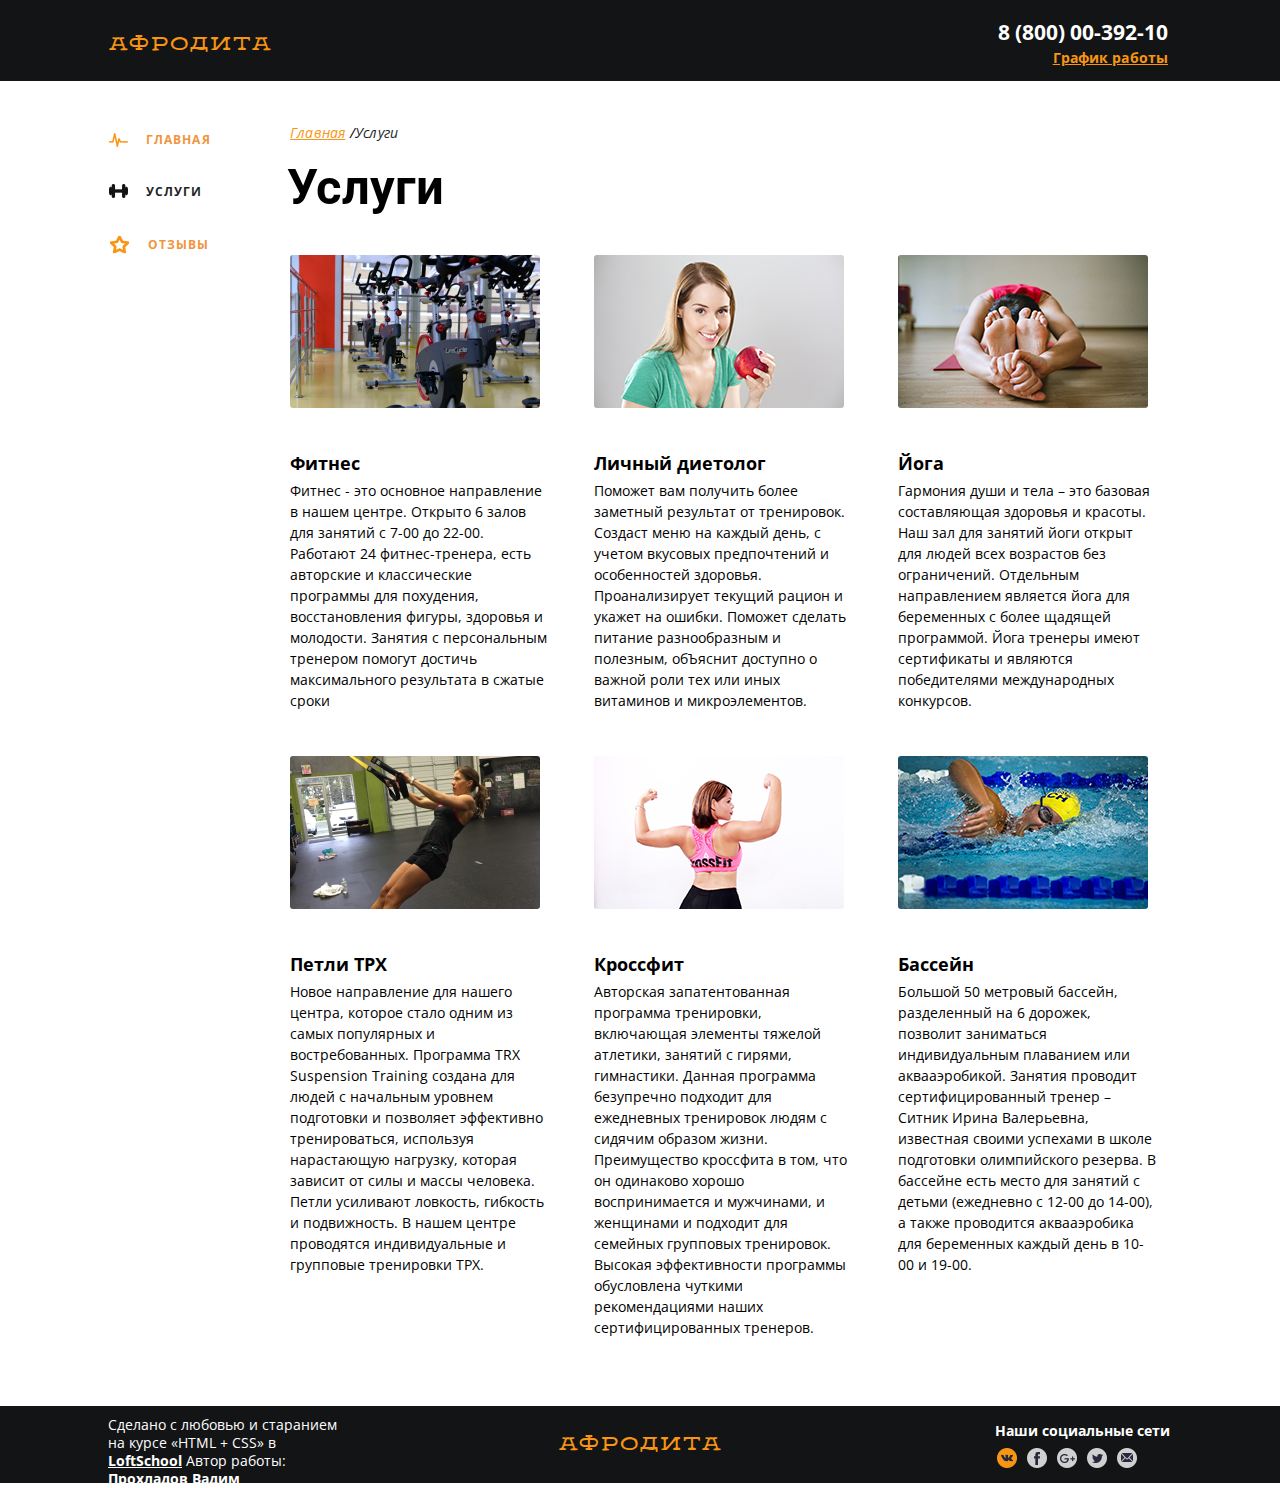
<file: index.html>
<!DOCTYPE html>
<html lang="ru">
<head>
	<meta charset="UTF-8">
	<title>Услуги</title>
	<link href="https://fonts.googleapis.com/css?family=Roboto:300,400,400i,700&amp;subset=cyrillic" rel="stylesheet">
	<link href="https://fonts.googleapis.com/css?family=Open+Sans:300,300i,700&amp;subset=cyrillic" rel="stylesheet">
	<link rel="stylesheet" href="style.css">
</head>
<body>
	<div class="wrapper">
		<div class="header">
			<div class="container">
				<a href="html/main.html" class="logo">АФРОДИТА</a>
				<div class="contacts">
					<a href="tel:+88000039210" class="phone">8 (800) 00-392-10</a>
					<div class="schedule">График работы</div>
				</div>
			</div>
		</div>
		<div class="container">
			<div class="container clearfix">
				<div class="sidebar">
					<ul class="sidebar__name">
						<li class="service__icon">
							<a href="html/main.html" class="service__link">
								<img src="img/main_icon.png" alt="" class="service__img">
								<div class="service__text-1">ГЛАВНАЯ</div>
							</a>
						</li>
						<li class="service__icon">
							<a href="index.html" class="service__link service__link_active">
								<img src="img/service_icon_active.png" alt="" class="service__img">
								<div class="service__text-2">УСЛУГИ</div>
							</a>
						</li>
						<li class="service__icon">
							<a href="#" class="service__link">
								<img src="img/feed_icon.png" alt="" class="service__img">
								<div class="service__text-3">ОТЗЫВЫ</div>
							</a>
						</li>
					</ul>
				</div>
				
					
						<div class="services">
							<div class="breadcrumbs">
								<ul class="breadcrumbs__list">
									<li class="breadcrumbs__item">
										<a href="html/main.html" class="breadcrumbs__link">Главная</a></li>
									<li class="breadcrumbs__item">
										<a href="index.html" class="breadcrumbs__link breadcrumbs__link_active">Услуги</a></li>
								</ul>	
							</div>
							<h1 class="services__name">Услуги</h1>
							<div class="enumeration__services">
								<ul class="advantage">
									<li class="advantage__fitness">
										<div class="advantage__img">
											<img src="img/Advantage1.png" alt="Фитнес">
										</div>
										<div class="advantage__text">
											<p class="advantage__name">Фитнес</p>
											<p class="advantage__meaning">Фитнес - это основное направление в нашем центре. Открыто 6 залов для занятий с 7-00 до 22-00. Работают 24 фитнес-тренера, есть авторские и классические программы для похудения, восстановления фигуры, здоровья и молодости. Занятия с персональным тренером помогут достичь максимального результата в сжатые сроки
											</p>
										</div>
									</li>
									<li class="advantage__fitness">
										<div class="advantage__img">
											<img src="img/Advantage2.png" alt="Личный диетолог">
										</div>
										<div class="advantage__text">
											<p class="advantage__name">Личный диетолог</p>
											<p class="advantage__meaning">Поможет вам получить более заметный результат от тренировок. Создаст меню на каждый день, с учетом вкусовых предпочтений и особенностей здоровья. Проанализирует текущий рацион и укажет на ошибки. Поможет сделать питание разнообразным и полезным, обЪяснит доступно о важной роли тех или иных витаминов и микроэлементов.</p>
										</div>
									</li>
									<li class="advantage__fitness">
										<div class="advantage__img">
											<img src="img/Advantage3.png" alt="Йога">
										</div>
										<div class="advantage__text">
											<p class="advantage__name">Йога</p>
											<p class="advantage__meaning">Гармония души и тела – это базовая составляющая здоровья и красоты. Наш зал для занятий йоги открыт для людей всех возрастов без ограничений. Отдельным направлением является йога для беременных с более щадящей программой. Йога тренеры имеют сертификаты и являются победителями международных конкурсов.</p>
										</div>
									</li>
									<li class="advantage__fitness">
										<div class="advantage__img">
											<img src="img/Advantage4.png" alt="Петли ТРХ">
										</div>
										<div class="advantage__text">
											<p class="advantage__name">Петли ТРХ</p>
											<p class="advantage__meaning">Новое направление для нашего центра, которое стало одним из самых популярных и востребованных. Программа TRX Suspension Training создана для людей с начальным уровнем подготовки и позволяет эффективно тренироваться, используя нарастающую нагрузку, которая зависит от силы и массы человека. Петли усиливают ловкость, гибкость и подвижность. В нашем центре проводятся индивидуальные и групповые тренировки ТРХ.</p>
										</div>
									</li>
									<li class="advantage__fitness">
										<div class="advantage__img">
											<img src="img/Advantage5.png" alt="Кроссфит">
										</div>
										<div class="advantage__text">
											<p class="advantage__name">Кроссфит</p>
											<p class="advantage__meaning">Авторская запатентованная программа тренировки, включающая элементы тяжелой атлетики, занятий с гирями, гимнастики. Данная программа безупречно подходит для ежедневных тренировок людям с сидячим образом жизни. Преимущество кроссфита в том, что он одинаково хорошо воспринимается и мужчинами, и женщинами и подходит для семейных групповых тренировок. Высокая эффективности программы обусловлена чуткими рекомендациями наших сертифицированных тренеров.</p>
										</div>
									</li>
									<li class="advantage__fitness">
										<div class="advantage__img">
											<img src="img/Advantage6.png" alt="Бассейн">
										</div>
										<div class="advantage__text">
											<p class="advantage__name">Бассейн</p>
											<p class="advantage__meaning">Большой 50 метровый бассейн, разделенный на 6 дорожек, позволит заниматься индивидуальным плаванием или аквааэробикой. Занятия проводит сертифицированный тренер – Ситник Ирина Валерьевна, известная своими успехами в школе подготовки олимпийского резерва. В бассейне есть место для занятий с детьми (ежедневно с 12-00 до 14-00), а также проводится аквааэробика для беременных каждый день в 10-00 и 19-00.</p>
										</div>
									</li>
								</ul>
							</div>
						
					</div>
				
			</div>
		</div>
	</div>
	<div class="footer">
			<div class="container clearfix">
				<div class="footer-left">Сделано с любовью и старанием на курсе «HTML + CSS» в <a href="https://loftschool.com/" class="footer-left__link">LoftSchool</a> Автор работы: <b>Прохладов Вадим</b></div> 
				<a href="html/main.html" class="footer-center">АФРОДИТА</a>
				<div class="footer-right">
					<div class="footer-right__text">Наши социальные сети</div>
					<div class="footer-right__links">
						<a href="" class="footer-right__link"><img src="img/vk.png" alt="" class="footer-right__img"></a>	
						<a href="" class="footer-right__link"><img src="img/fb.png" alt="" class="footer-right__img"></a>
						<a href="" class="footer-right__link"><img src="img/google.png" alt="" class="footer-right__img"></a>	
						<a href="" class="footer-right__link"><img src="img/twitter.png" alt="" class="footer-right__img"></a>	
						<a href="" class="footer-right__link"><img src="img/mail.png" alt="" class="footer-right__img"></a>
					</div>
				</div>
			</div>
		</div>
</body>
</html>
</file>
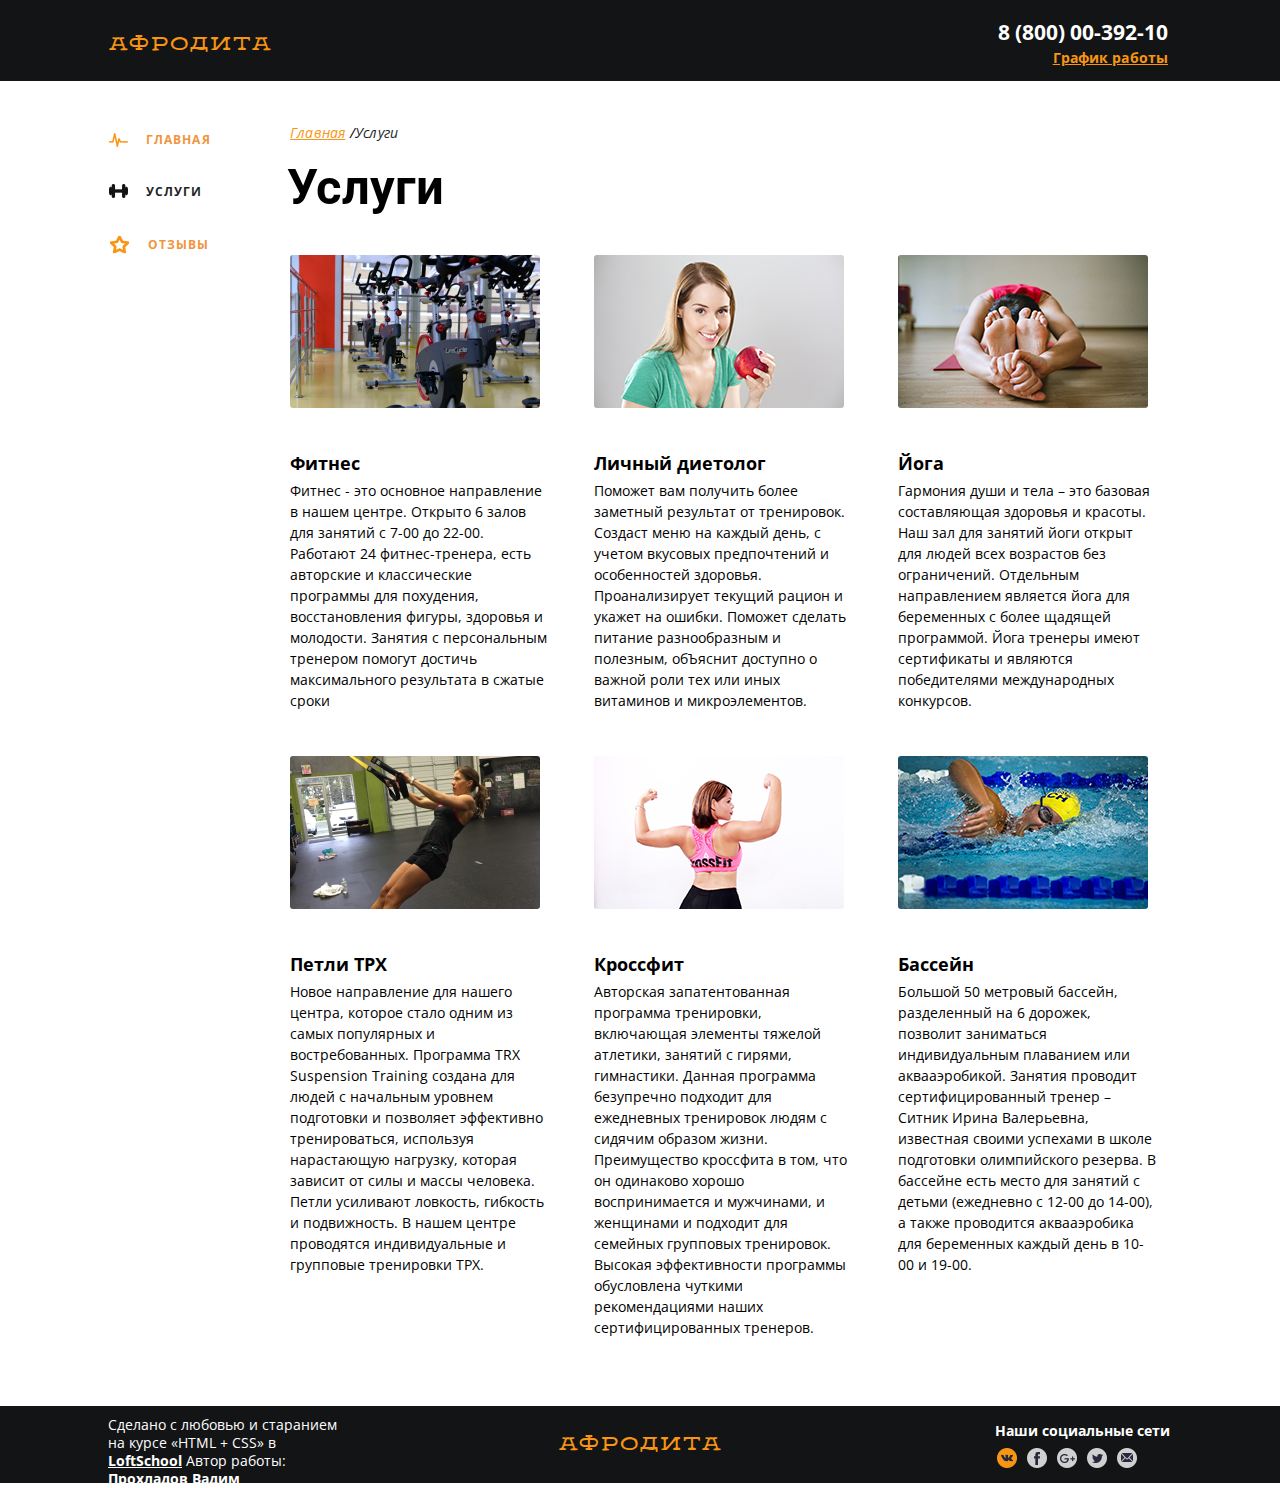
<file: html/index.html>
<!DOCTYPE html>
<html lang="ru">
<head>
	<meta charset="UTF-8">
	<title>Услуги</title>
	<link href="https://fonts.googleapis.com/css?family=Roboto:300,400,400i,700&amp;subset=cyrillic" rel="stylesheet">
	<link href="https://fonts.googleapis.com/css?family=Open+Sans:300,300i,700&amp;subset=cyrillic" rel="stylesheet">
	<link rel="stylesheet" href="../style.css">
</head>
<body>
	<div class="wrapper">
		<div class="header">
			<div class="container">
				<a href="main.html" class="logo">АФРОДИТА</a>
				<div class="contacts">
					<a href="tel:+88000039210" class="phone">8 (800) 00-392-10</a>
					<div class="schedule">График работы
						<div class="schedule__menu">
							<div class="schedule__text schedule__text_yellow">пн-вс: 09:00-20:00</div>
							<div class="schedule__text">обед: 14:00-14:30</div>
						</div>
					</div>
				</div>
			</div>
		</div>
		<div class="container">
			<div class="container clearfix">
				<div class="sidebar">
					<ul class="sidebar__name">
						<li class="service__icon">
							<a href="main.html" class="service__link mai_noactive">
								<img src="../img/main_icon.png" alt="" class="service__img">
								<div class="service__text-1">ГЛАВНАЯ</div>
							</a>
						</li>
						<li class="service__icon">
							<a href="index.html" class="service__link service__link_active">
								<img src="../img/service_icon_active.png" alt="" class="service__img">
								<div class="service__text-2">УСЛУГИ</div>
							</a>
						</li>
						<li class="service__icon">
							<a href="comments.html" class="service__link feed_noactive">
								<img src="../img/feed_icon.png" alt="" class="service__img">
								<div class="service__text-3">ОТЗЫВЫ</div>
							</a>
						</li>
					</ul>
				</div>
				
					
						<div class="services">
							<div class="breadcrumbs">
								<ul class="breadcrumbs__list">
									<li class="breadcrumbs__item">
										<a href="main.html" class="breadcrumbs__link">Главная</a></li>
									<li class="breadcrumbs__item">
										<a href="index.html" class="breadcrumbs__link breadcrumbs__link_active">Услуги</a></li>
								</ul>	
							</div>
							<h1 class="services__name">Услуги</h1>
							<div class="enumeration__services">
								<ul class="advantage">
									<li class="advantage__fitness">
										<div class="advantage__img">
											<img src="../img/Advantage1.png" alt="Фитнес">
										</div>
										<div class="advantage__text">
											<p class="advantage__name">Фитнес</p>
											<p class="advantage__meaning">Фитнес - это основное направление в нашем центре. Открыто 6 залов для занятий с 7-00 до 22-00. Работают 24 фитнес-тренера, есть авторские и классические программы для похудения, восстановления фигуры, здоровья и молодости. Занятия с персональным тренером помогут достичь максимального результата в сжатые сроки
											</p>
										</div>
									</li>
									<li class="advantage__fitness">
										<div class="advantage__img">
											<img src="../img/Advantage2.png" alt="Личный диетолог">
										</div>
										<div class="advantage__text">
											<p class="advantage__name">Личный диетолог</p>
											<p class="advantage__meaning">Поможет вам получить более заметный результат от тренировок. Создаст меню на каждый день, с учетом вкусовых предпочтений и особенностей здоровья. Проанализирует текущий рацион и укажет на ошибки. Поможет сделать питание разнообразным и полезным, обЪяснит доступно о важной роли тех или иных витаминов и микроэлементов.</p>
										</div>
									</li>
									<li class="advantage__fitness">
										<div class="advantage__img">
											<img src="../img/Advantage3.png" alt="Йога">
										</div>
										<div class="advantage__text">
											<p class="advantage__name">Йога</p>
											<p class="advantage__meaning">Гармония души и тела – это базовая составляющая здоровья и красоты. Наш зал для занятий йоги открыт для людей всех возрастов без ограничений. Отдельным направлением является йога для беременных с более щадящей программой. Йога тренеры имеют сертификаты и являются победителями международных конкурсов.</p>
										</div>
									</li>
									<li class="advantage__fitness">
										<div class="advantage__img">
											<img src="../img/Advantage4.png" alt="Петли ТРХ">
										</div>
										<div class="advantage__text">
											<p class="advantage__name">Петли ТРХ</p>
											<p class="advantage__meaning">Новое направление для нашего центра, которое стало одним из самых популярных и востребованных. Программа TRX Suspension Training создана для людей с начальным уровнем подготовки и позволяет эффективно тренироваться, используя нарастающую нагрузку, которая зависит от силы и массы человека. Петли усиливают ловкость, гибкость и подвижность. В нашем центре проводятся индивидуальные и групповые тренировки ТРХ.</p>
										</div>
									</li>
									<li class="advantage__fitness">
										<div class="advantage__img">
											<img src="../img/Advantage5.png" alt="Кроссфит">
										</div>
										<div class="advantage__text">
											<p class="advantage__name">Кроссфит</p>
											<p class="advantage__meaning">Авторская запатентованная программа тренировки, включающая элементы тяжелой атлетики, занятий с гирями, гимнастики. Данная программа безупречно подходит для ежедневных тренировок людям с сидячим образом жизни. Преимущество кроссфита в том, что он одинаково хорошо воспринимается и мужчинами, и женщинами и подходит для семейных групповых тренировок. Высокая эффективности программы обусловлена чуткими рекомендациями наших сертифицированных тренеров.</p>
										</div>
									</li>
									<li class="advantage__fitness">
										<div class="advantage__img">
											<img src="../img/Advantage6.png" alt="Бассейн">
										</div>
										<div class="advantage__text">
											<p class="advantage__name">Бассейн</p>
											<p class="advantage__meaning">Большой 50 метровый бассейн, разделенный на 6 дорожек, позволит заниматься индивидуальным плаванием или аквааэробикой. Занятия проводит сертифицированный тренер – Ситник Ирина Валерьевна, известная своими успехами в школе подготовки олимпийского резерва. В бассейне есть место для занятий с детьми (ежедневно с 12-00 до 14-00), а также проводится аквааэробика для беременных каждый день в 10-00 и 19-00.</p>
										</div>
									</li>
								</ul>
							</div>
						
					</div>
				
			</div>
		</div>
	</div>
	<div class="footer">
			<div class="container clearfix">
				<div class="footer-left">Сделано с любовью и старанием на курсе «HTML + CSS» в <a href="https://loftschool.com/" class="footer-left__link">LoftSchool</a> Автор работы: <b>Прохладов Вадим</b></div> 
				<a href="main.html" class="footer-center">АФРОДИТА</a>
				<div class="footer-right">
					<div class="footer-right__text">Наши социальные сети</div>
					<ul class="footer-right__links">
						<li class="footer-right__item">
							<a href="#" class="footer-right__link"><img src="../img/vk.png" alt="" class="footer-right__img"></a>
						</li>	
						<li class="footer-right__item">
							<a href="#" class="footer-right__link"><img src="../img/fb.png" alt="" class="footer-right__img"></a>
						</li>
						<li class="footer-right__item">
							<a href="#" class="footer-right__link"><img src="../img/google.png" alt="" class="footer-right__img"></a>
						</li>	
						<li class="footer-right__item">
							<a href="#" class="footer-right__link"><img src="../img/twitter.png" alt="" class="footer-right__img"></a>
						</li>	
						<li class="footer-right__item">
							<a href="#" class="footer-right__link"><img src="../img/mail.png" alt="" class="footer-right__img"></a>
						</li>
					</ul>
				</div>
			</div>
		</div>
</body>
</html>
</file>
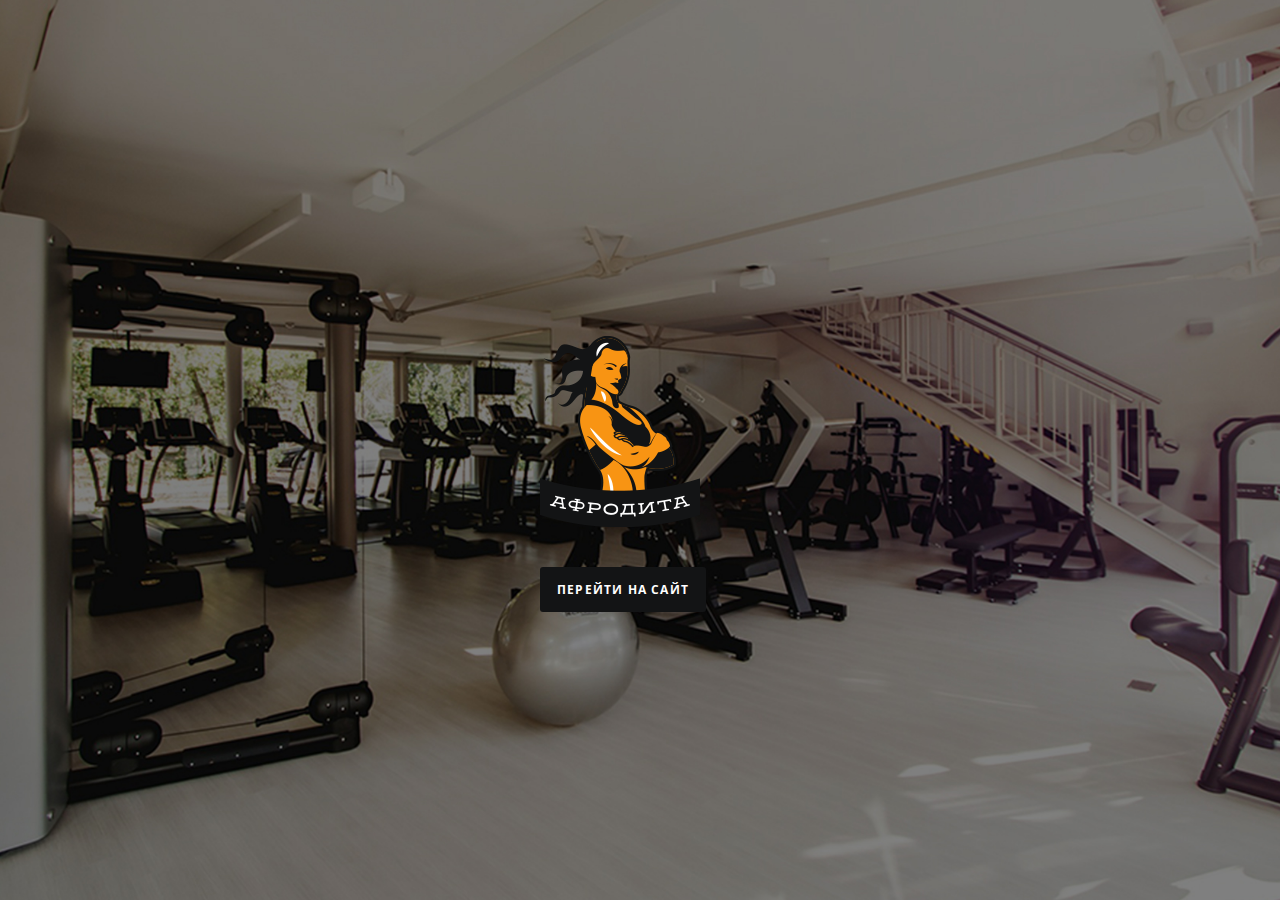
<file: welcome.html>
<!DOCTYPE html>
<html lang="ru">
<head>
	<meta charset="UTF-8">
	<title>Афродита</title>
	<link href="https://fonts.googleapis.com/css?family=Roboto:300,400,400i,700&amp;subset=cyrillic" rel="stylesheet">
	<link href="https://fonts.googleapis.com/css?family=Open+Sans:300,300i,700&amp;subset=cyrillic" rel="stylesheet">
	<link rel="stylesheet" href="style.css">
</head>
<body>
	<div class="intro">
		<div class="intro_logo">
			<img src="img/logo.png" alt="" class="logo_img">
			<a href="html/main.html" class="logo_link">Перейти на сайт</a>
		</div>
	</div>
</body>
</html>
</file>
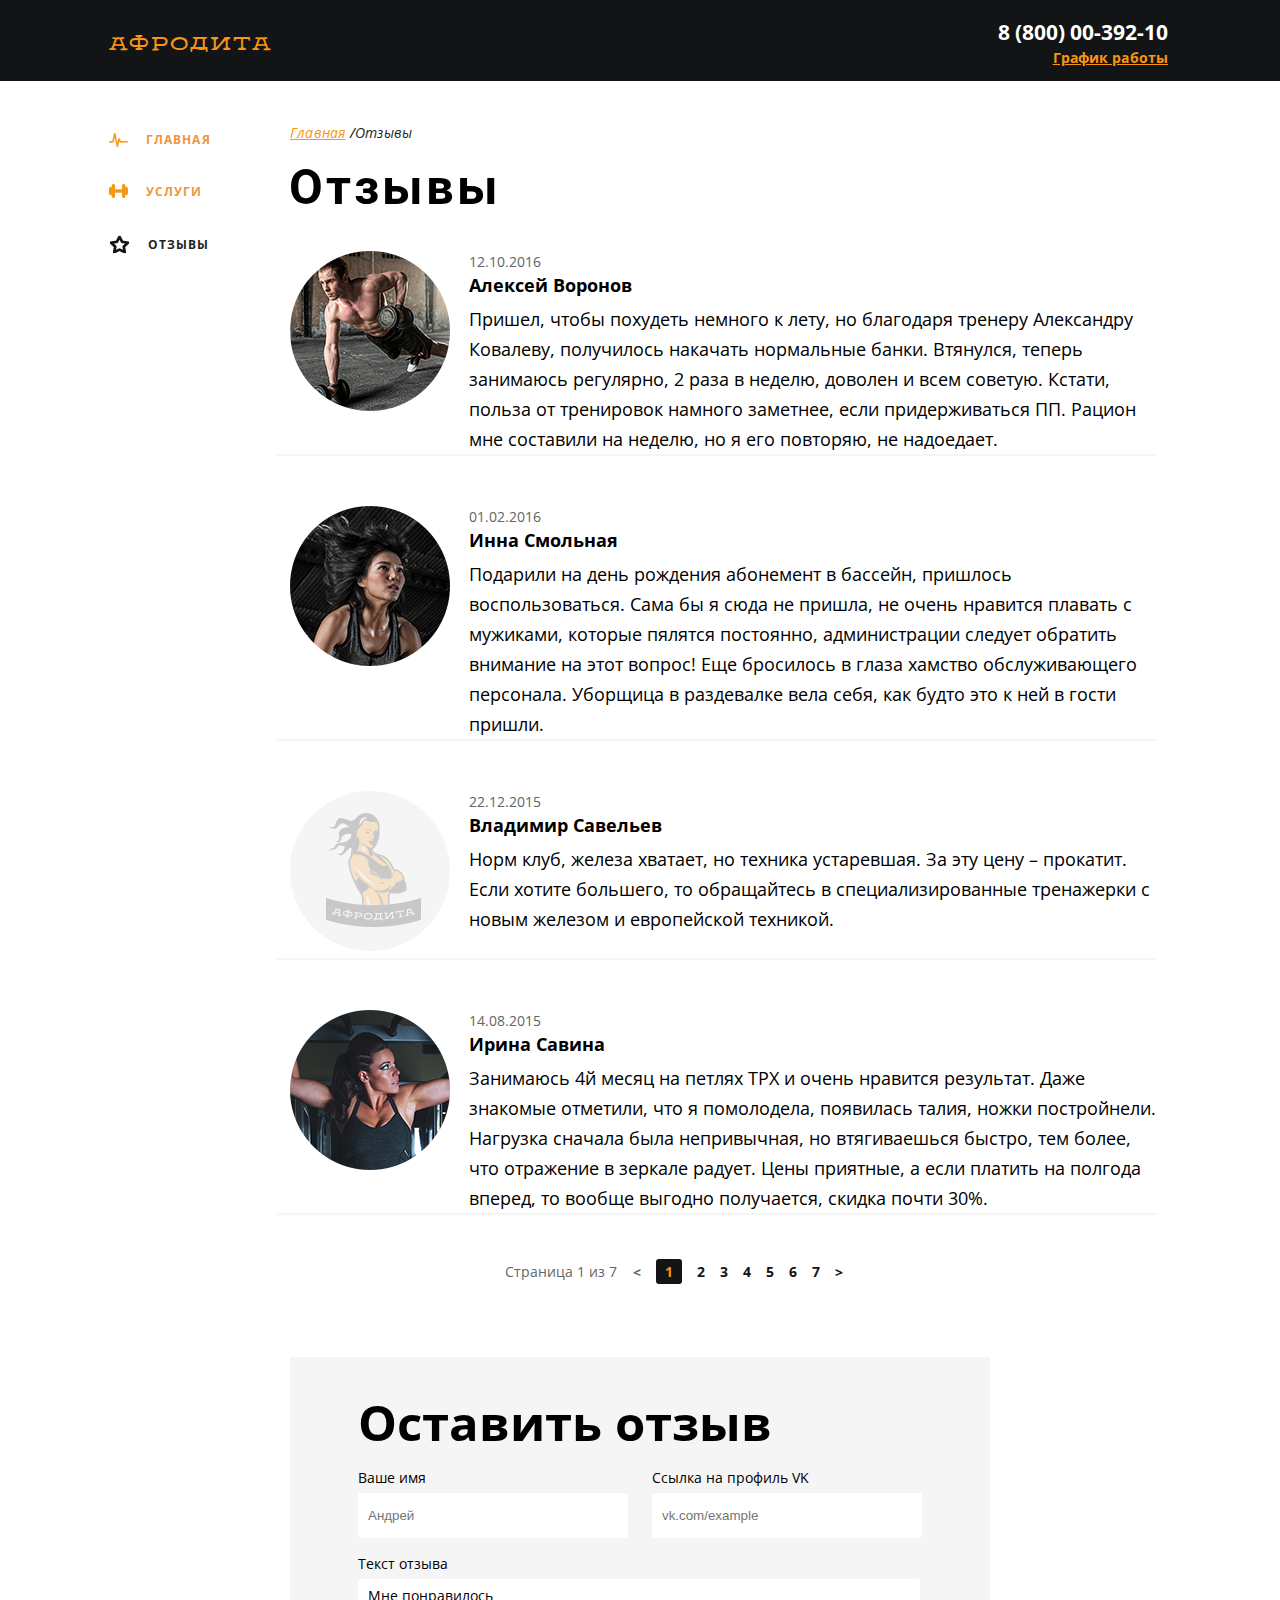
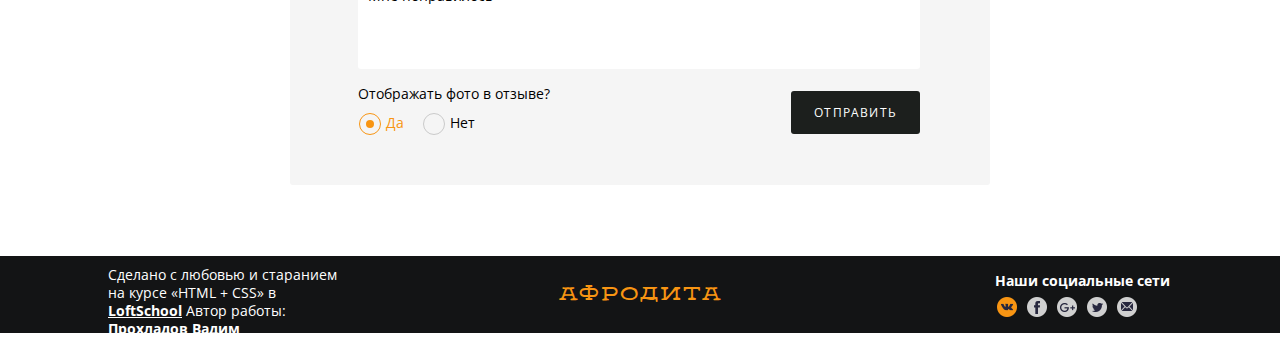
<file: html/comments.html>
<!DOCTYPE html>
<html lang="ru">
<head>
	<meta charset="UTF-8">
	<title>Услуги</title>
	<link href="https://fonts.googleapis.com/css?family=Roboto:300,400,400i,700&amp;subset=cyrillic" rel="stylesheet">
	<link href="https://fonts.googleapis.com/css?family=Open+Sans:300,300i,700&amp;subset=cyrillic" rel="stylesheet">
	<link rel="stylesheet" href="../style.css">
</head>
<body>
	<div class="wrapper">
		<div class="header">
			<div class="container">
				<a href="main.html" class="logo">АФРОДИТА</a>
				<div class="contacts">
					<a href="tel:+88000039210" class="phone">8 (800) 00-392-10</a>
					<div class="schedule">График работы						
						<div class="schedule__menu">
							<div class="schedule__text schedule__text_yellow">пн-вс: 09:00-20:00</div>
							<div class="schedule__text">обед: 14:00-14:30</div>
						</div>
					</div>
				</div>
			</div>
		</div>
			<div class="container clearfix">
				<div class="sidebar">
					<ul class="sidebar__name">
						<li class="service__icon">
							<a href="main.html" class="service__link">
								<img src="../img/main_icon.png" alt="" class="service__img">
								<div class="service__text-1">ГЛАВНАЯ</div>
							</a>
						</li>
						<li class="service__icon">
							<a href="index.html" class="service__link">
								<img src="../img/service_icon.png" alt="" class="service__img">
								<div class="service__text-2">УСЛУГИ</div>
							</a>
						</li>
						<li class="service__icon">
							<a href="comments.html" class="service__link service__link_active">
								<img src="../img/feed_icon_active.png" alt="" class="service__img">
								<div class="service__text-3">ОТЗЫВЫ</div>
							</a>
						</li>
					</ul>
				</div>
				<div class="services">
					<div class="breadcrumbs">
						<ul class="breadcrumbs__list">
							<li class="breadcrumbs__item">
								<a href="main.html" class="breadcrumbs__link">Главная</a></li>
							<li class="breadcrumbs__item">
								<a href="comments.html" class="breadcrumbs__link breadcrumbs__link_active">Отзывы</a></li>
						</ul>	
					</div>
					<h1 class="services__reviews">Отзывы</h1>
					<ul class="comments">
						<li class="comment_item">
							<img src="../img/Ellipse1.png" alt="" class="comment_img">
							<div class="comment_meaning">
								<div class="comment_data">12.10.2016</div>
								<div class="comment_author">Алексей Воронов</div>
								<div class="comment_text">Пришел, чтобы похудеть немного к лету, но благодаря тренеру Александру Ковалеву, получилось накачать нормальные банки. Втянулся, теперь занимаюсь регулярно, 2 раза в неделю, доволен и всем советую. Кстати, польза от тренировок намного заметнее, если придерживаться ПП. Рацион мне составили на неделю, но я его повторяю, не надоедает.</div>
							</div>
						</li>
						<li class="comment_item">
							<img src="../img/Ellipse2.png" alt="" class="comment_img">
							<div class="comment_meaning">
								<div class="comment_data">01.02.2016</div>
								<div class="comment_author">Инна Смольная</div>
								<div class="comment_text">Подарили на день рождения абонемент в бассейн, пришлось воспользоваться. Сама бы я сюда не пришла, не очень нравится плавать с мужиками, которые пялятся постоянно, администрации следует обратить внимание на этот вопрос! Еще бросилось в глаза хамство обслуживающего персонала. Уборщица в раздевалке вела себя, как будто это к ней в гости пришли.</div>
							</div>
						</li>
						<li class="comment_item">
							<img src="../img/Ellipse3.png" alt="" class="comment_img">
								<div class="comment_meaning">
								<div class="comment_data">22.12.2015</div>
								<div class="comment_author">Владимир Савельев</div>
								<div class="comment_text">Норм клуб, железа хватает, но техника устаревшая. За эту цену – прокатит. Если хотите большего, то обращайтесь в специализированные тренажерки с новым железом и европейской техникой.</div>
							</div>
						</li>
						<li class="comment_item">
							<img src="../img/Ellipse4.png" alt="" class="comment_img">
							<div class="comment_meaning">
									<div class="comment_data">14.08.2015</div>
									<div class="comment_author">Ирина Савина</div>
									<div class="comment_text">Занимаюсь 4й месяц на петлях ТРХ и очень нравится результат. Даже знакомые отметили, что я помолодела, появилась талия, ножки постройнели. Нагрузка сначала была непривычная, но втягиваешься быстро, тем более, что отражение в зеркале радует. Цены приятные, а если платить на полгода вперед, то вообще выгодно получается, скидка почти 30%.</div>
 							</div>
						</li>
					</ul>
					<div class="review_pages">
						<span class="review_pages__quantity">
							Страница 1 из 7
						</span>
						<ul class="review_pages__enumeration">
							<li class="review_pages__item">
								<a href="#" class="review_pages__link review_pages__link_noactive"><</a></li>
							<li class="review_pages__item">
								<a href="#" class="review_pages__link review_pages__link_active">1</a></li>
							<li class="review_pages__item">
								<a href="#" class="review_pages__link">2</a></li>
							<li class="review_pages__item">
								<a href="#" class="review_pages__link">3</a></li>
							<li class="review_pages__item">
								<a href="#" class="review_pages__link">4</a></li>
							<li class="review_pages__item">
								<a href="#" class="review_pages__link">5</a></li>
							<li class="review_pages__item">
								<a href="#" class="review_pages__link">6</a></li>
							<li class="review_pages__item">
								<a href="#" class="review_pages__link">7</a></li>
							<li class="review_pages__item">
								<a href="#" class="review_pages__link">></a></li>
						</ul>
					</div>
					<div class="reviews_feedback">
						<div class="reviews_feedback__name">Оставить отзыв</div>
						<form action="#" method="post" class="reviews_feedback__form">
							<div class="reviews_feedback__fields">
								<div class="reviews_feedback__fields-label">Ваше имя
									<input class="reviews_feedback__fields-input" type="text" name="username" placeholder="Андрей" required>
								</div>
								<label class="reviews_feedback__fields-label">Ссылка на профиль VK
									<input class="reviews_feedback__fields-input" type="text" name="sociallink" placeholder="vk.com/example" required>
								</label>
								<div class="reviews_feedback__fields-label">Текст отзыва
									<textarea class="reviews_feedback__fields-textarea" required>Мне понравилось</textarea>
								</div>
							</div>
							<div class="reviews_feedback__buttons">
								<div class="reviews_feedback__buttons-checkboxes">
									<div class="reviews_feedback__buttons-title">Отображать фото в отзыве?</div>
									<label class="reviews_feedback__buttons-label">
										<input class="reviews_feedback__buttons-input" type="radio" name="photo" value="photovisible" checked><span class="reviews_feedback__buttons-name">Да</span>
									</label>
									<label class="reviews_feedback__buttons-label">
										<input class="reviews_feedback__buttons-input" type="radio" name="photo" value="photohidden"><span class="reviews_feedback__buttons-name">Нет</span>
									</label>
								</div>
								<button class="reviews_feedback__buttons-submit" type="submit">Отправить</button>
							</div>
						</form>
					</div>
				</div>
			</div>
	</div>
	<div class="footer">
			<div class="container clearfix">
				<div class="footer-left">Сделано с любовью и старанием на курсе «HTML + CSS» в <a href="https://loftschool.com/" class="footer-left__link">LoftSchool</a> Автор работы: <b>Прохладов Вадим</b></div> 
				<a href="main.html" class="footer-center">АФРОДИТА</a>
				<div class="footer-right">
					<div class="footer-right__text">Наши социальные сети</div>
					<ul class="footer-right__links">
						<li class="footer-right__item">
							<a href="#" class="footer-right__link"><img src="../img/vk.png" alt="" class="footer-right__img"></a>
						</li>	
						<li class="footer-right__item">
							<a href="#" class="footer-right__link"><img src="../img/fb.png" alt="" class="footer-right__img"></a>
						</li>
						<li class="footer-right__item">
							<a href="#" class="footer-right__link"><img src="../img/google.png" alt="" class="footer-right__img"></a>
						</li>	
						<li class="footer-right__item">
							<a href="#" class="footer-right__link"><img src="../img/twitter.png" alt="" class="footer-right__img"></a>
						</li>	
						<li class="footer-right__item">
							<a href="#" class="footer-right__link"><img src="../img/mail.png" alt="" class="footer-right__img"></a>
						</li>
					</ul>
				</div>
			</div>
		</div>
</body>
</html>
</file>
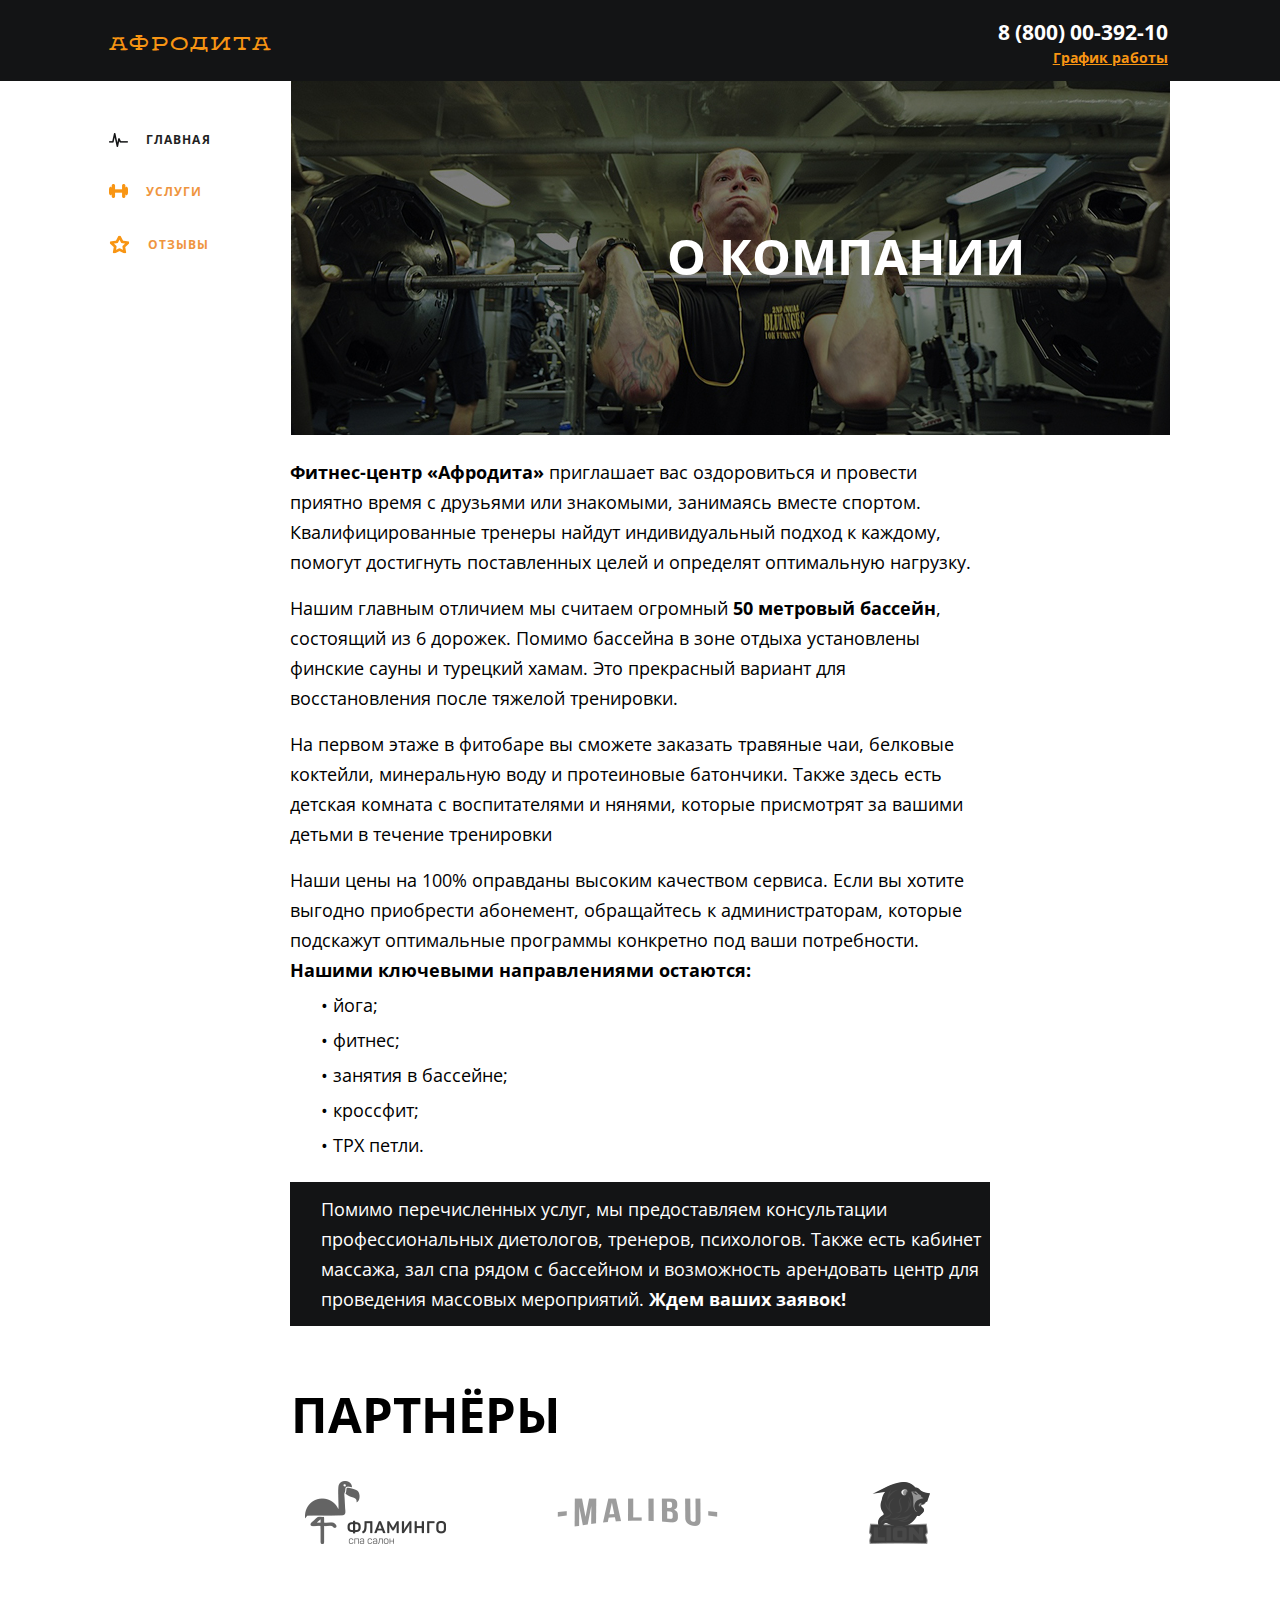
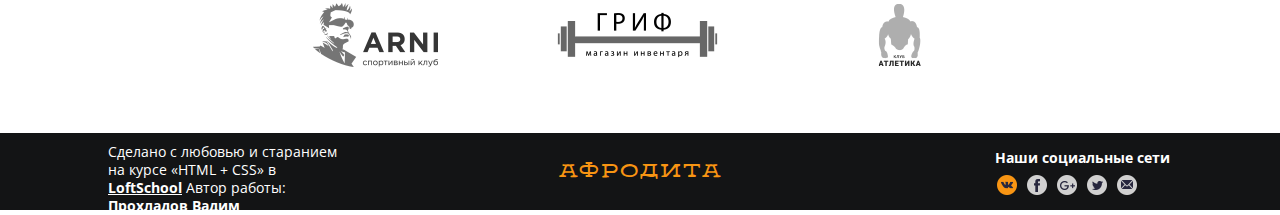
<file: html/main.html>
<!DOCTYPE html>
<html lang="ru">
<head>
	<meta charset="UTF-8">
	<title>Услуги</title>
	<link href="https://fonts.googleapis.com/css?family=Roboto:300,400,400i,700&amp;subset=cyrillic" rel="stylesheet">
	<link href="https://fonts.googleapis.com/css?family=Open+Sans:300,300i,700&amp;subset=cyrillic" rel="stylesheet">
	<link rel="stylesheet" href="../style.css">
</head>
<body>
	<div class="wrapper">
		<div class="header">
			<div class="container">
				<a href="main.html" class="logo">АФРОДИТА</a>
				<div class="contacts">
					<a href="tel:+88000039210" class="phone">8 (800) 00-392-10</a>
					<div class="schedule">График работы
						<div class="schedule__menu">
							<div class="schedule__text schedule__text_yellow">пн-вс: 09:00-20:00</div>
							<div class="schedule__text">обед: 14:00-14:30</div>
						</div>
					</div>
				</div>
			</div>
		</div>
		<div class="container">
			<div class="container clearfix">
				<div class="sidebar">
					<ul class="sidebar__name">
						<li class="service__icon">
							<a href="main.html" class="service__link service__link_active">
								<img src="../img/main_icon_active.png" alt="" class="service__img">
								<div class="service__text-1">ГЛАВНАЯ</div>
							</a>
						</li>
						<li class="service__icon">
							<a href="index.html" class="service__link">
								<img src="../img/service_icon.png" alt="" class="service__img">
								<div class="service__text-2">УСЛУГИ</div>
							</a>
						</li>
						<li class="service__icon">
							<a href="comments.html" class="service__link">
								<img src="../img/feed_icon.png" alt="" class="service__img">
								<div class="service__text-3">ОТЗЫВЫ</div>
							</a>
						</li>
					</ul>
				</div>
				<div class="text">
						<div class="content-img">
							<img src="../img/head-body.jpg" alt="" class="text-img">
							<h1 class="taxt-name">
							О КОМПАНИИ
							</h1>
						</div>
						
						<div class="text-content"><b>Фитнес-центр «Афродита»</b> приглашает вас оздоровиться и провести приятно время с друзьями или знакомыми, занимаясь вместе спортом. Квалифицированные тренеры найдут индивидуальный подход к каждому, помогут достигнуть поставленных целей и определят оптимальную нагрузку.
						</div>
						<div class="text-content">
						Нашим главным отличием мы считаем огромный <b>50 метровый бассейн</b>, состоящий из 6 дорожек. Помимо бассейна в зоне отдыха установлены финские сауны и турецкий хамам. Это прекрасный вариант для восстановления после тяжелой тренировки.</div>
						<div class="text-content">
						На первом этаже в фитобаре вы сможете заказать травяные чаи, белковые коктейли, минеральную воду и протеиновые батончики. Также здесь есть детская комната с воспитателями и нянями, которые присмотрят за вашими детьми в течение тренировки 
						</div>
						<div class="text-content">		
						Наши цены на 100% оправданы высоким качеством сервиса. Если вы хотите выгодно приобрести абонемент, обращайтесь к администраторам, которые подскажут оптимальные программы конкретно под ваши потребности. <b>Нашими ключевыми направлениями остаются:</b>
						</div>
							<ul class="text-directions">
								<li class="text-directions__list">йога;</li>
								<li class="text-directions__list">фитнес;</li>
								<li class="text-directions__list">занятия в бассейне;</li>
								<li class="text-directions__list">кроссфит;</li>
								<li class="text-directions__list">ТРХ петли.</li>
							</ul>
						<div class="text-content__addition">
							<div class="text-content__addition-text">Помимо перечисленных услуг, мы предоставляем консультации профессиональных диетологов, тренеров, психологов. Также есть кабинет массажа, зал спа рядом с бассейном и возможность арендовать центр для проведения массовых мероприятий. <b>Ждем ваших заявок!</b>
							</div>
						</div>
						<div class="partners">
							<div class="partners-logo">ПАРТНЁРЫ</div>
							<ul class="partners-name">
								<li class="partners-list"><img src="../img/logo-1.png" alt="" class="partners-img1"></li>
								<li class="partners-list"><img src="../img/logo-2.png" alt="" class="partners-img2"></li>
								<li class="partners-list"><img src="../img/logo-3.png" alt="" class="partners-img3"></li>
								<li class="partners-list"><img src="../img/logo-4.png" alt="" class="partners-img4"></li>
								<li class="partners-list"><img src="../img/logo-5.png" alt="" class="partners-img5"></li>
								<li class="partners-list"><img src="../img/logo-6.png" alt="" class="partners-img6"></li>
							</ul>
						</div>
					</div>
				</div>
			</div>
		</div>
	</div>
	<div class="footer">
			<div class="container clearfix">
				<div class="footer-left">Сделано с любовью и старанием на курсе «HTML + CSS» в <a href="https://loftschool.com/" class="footer-left__link">LoftSchool</a> Автор работы: <b>Прохладов Вадим</b></div> 
				<a href="main.html" class="footer-center">АФРОДИТА</a>
				<div class="footer-right">
					<div class="footer-right__text">Наши социальные сети</div>
					<ul class="footer-right__links">
						<li class="footer-right__item">
							<a href="#" class="footer-right__link"><img src="../img/vk.png" alt="" class="footer-right__img"></a>
						</li>	
						<li class="footer-right__item">
							<a href="#" class="footer-right__link"><img src="../img/fb.png" alt="" class="footer-right__img"></a>
						</li>
						<li class="footer-right__item">
							<a href="#" class="footer-right__link"><img src="../img/google.png" alt="" class="footer-right__img"></a>
						</li>	
						<li class="footer-right__item">
							<a href="#" class="footer-right__link"><img src="../img/twitter.png" alt="" class="footer-right__img"></a>
						</li>	
						<li class="footer-right__item">
							<a href="#" class="footer-right__link"><img src="../img/mail.png" alt="" class="footer-right__img"></a>
						</li>
					</ul>
				</div>
			</div>
		</div>
</body>
</html>
</file>
<file: style.css>
*{
	box-sizing: border-box;
}


body, html{
	width: 100%;
	height: 100%;
}

body{
	padding:0;
	margin:0;
	line-height: 1.42;
}

@font-face {
    font-family: 'gora_freeregular';
    src: url('fonts/gora-free-webfont.woff2') format('woff2'),
         url('fonts/gora-free-webfont.woff') format('woff');
    font-weight: normal;
    font-style: normal;

}

ul{
	padding: 0;
	margin: 0;
	list-style: none;
}

h1{
  margin: 0;
  font-weight: normal;
}

p{
  margin: 0;
  font-weight: normal;
}

.wrapper{
	min-height: 100%;
}

.clearfix:after {
  content: "";
  display: block;
  clear: both;
}

/*all*/

.container{
	width: 1100px;
	margin: 0 auto;
}

/*head*/

.header{
	background: #131415;
	list-style-type: none;
	/*margin-bottom: 37px;*/
	letter-spacing: 2px;
	padding-bottom: 24px;
}




.logo{
	color: #f89513;
	font-size: 18px;
	font-family: 'gora_freeregular';
	display: inline-block;
	text-decoration: none;
	padding-left: 19px;
	padding-top: 31px;
}
.contacts{
	font-family: "Open Sans";
	font-weight: bold;
	display: inline-block;
	list-style-type: none;
	float: right;
	text-align: right;
	padding-right: 22px;
    padding-top: 18px;
}

.phone{
	color: #ffffff;
	text-decoration: none;
	display: inline-block;
	font-size: 21px;
	letter-spacing: 0px;
}

.schedule{
	color: #f89513;
	text-decoration: underline;
	font-size: 14px;
	letter-spacing: 0.1px;
	cursor: pointer;
	position: relative;
}

.schedule:hover .schedule__menu{
	right: 0;
	left: initial;
	transition: 2s ease;
}



.schedule__menu{
	padding: 20px;
	background: #ffffff;
	border-radius: 3px;
	box-shadow: 0 0 3px rgba(0,0,0,0.5);
	font-size: 14px;
	font-family: "Open Sans";
	text-align: left;
	position: absolute;
	top: 100%;
	/*right: 0;*/
	left: -9999px;
	margin-top: 10px;
}

.schedule__text{
	font-size: 14px;
	font-family: "Open Sans";
	font-weight: lighter;
	color: #221f1f;
}

.schedule__text_yellow{
	color: #f89513;
	font-weight: bold;
}

.schedule__menu:before{
	content: "";
	display: block;
	width: 0;
	height: 0;
	border: 10px solid transparent;
	border-top-width: 0px;
	border-bottom-color: #ffffff;
	filter: drop-shadow(0px -2px 1px rgba(0,0,0,0.2));
	position: absolute;
	bottom: 100%; 
	right: 0;
	margin-bottom: -3px; 

}

/*end head*/

/*sidebar*/


.sidebar{
	width: 120px;
	float: left;
	margin-left: 19px;
	margin-top: 47px;
}

.service__icon{
	margin-bottom: 30px;
}

.service__icon:last-child{
	margin-bottom: 0px;
}

.service__link{
	text-decoration: none;
	color: #ef953e;
	display: inline-block;
    width: 105px;
}

.service__img{
	float: left;
	margin-right: 18px;
	padding-top: 2px;
}

.service__text-1, .service__text-3{
	font-family: "Open Sans";
	font-weight: bold;
	font-size: 12px;
	letter-spacing: 1.1px;
}

.service__text-2{
	font-family: "Open Sans";
	font-weight: bold;
	/*color: #131415;*/
	font-size: 12px;
	letter-spacing: 1.1px;
	padding-top: 1px;
}

.service__text-3{
	padding-top: 3px; 
}






.service__link:hover{
	filter: grayscale(100%);
	transition: 1s ease;
}

.service__link_active{
	color: #221f1f;
}
/*end sidebar*/

/*services*/

.services{
	width: 880px;
	float: right;
	margin-right: 33px;
}


.breadcrumbs {
	padding-left: 13px;
	padding-bottom: 4px;
	letter-spacing: 0.6px;
	margin-top: 42px;
	
}

.breadcrumbs__list {
	margin-bottom: 6px;
	font-size: 0;
	letter-spacing: 0.2px;
}

.breadcrumbs__item{
	display: inline-block;
}

.breadcrumbs__item:after {
 	content: ' /';
 	font-size: 14px;
	font-family: "Open Sans";
	font-style: italic;
 }

.breadcrumbs__item:last-child:after{
	display: none;
}

.breadcrumbs__link{
	font-size: 14px;
	font-family: "Open Sans";
	font-style: italic;
	color: #f89513;
}

.breadcrumbs__link_active {
	color: #221f1f;
	text-decoration: none;
	cursor: default;
}



.services__name{
	font-size: 49px;
	font-family: 'Roboto';
	font-weight: bold;
	padding-left: 10px;
	/*letter-spacing: 3px;*/
}

.enumeration__services{
	margin-top: 33px;
	padding-left: 13px;

}

.advantage{
	list-style-type: none;
	font-size: 0;
	margin-left: -45px;
}

.advantage__fitness{
	width: 259px;
	display: inline-block;
	vertical-align: top;
	margin-bottom: 45px;
	margin-left: 45px;
}

.advantage__text{
	height: auto;
	line-height: 1.5;
	margin-top: 21px;
}

.advantage__img img{
	border-radius: 3px;
	/*height: 155px;*/
	height: auto;
}

.advantage__name{
	font-size: 18px;
	font-family: "Open Sans";
	font-weight: bold;
	padding-top: 21px;
}

.advantage__meaning{
	font-size: 14px;
	font-family: "Open Sans";
	text-align: left;
	margin-top: 3px;
}
/*end services*/

/*footer*/

.footer{
	background-color: #131415;
	height: 77px;
	list-style-type: none;
	margin: 0;
	margin-top: 23px;

}

.footer-left{
	font-size: 14px;
	font-family: "Open Sans";
	color: #ffffff;
	width: 255px;
	display: inline-block;
	float: left;
	padding-left: 18px;
	padding-top: 10px;
	line-height: 1.286;
}
 
.footer-left__link{
	text-decoration: underline;
	font-size: 14px;
	font-family: "Open Sans";
	font-weight: bold;
	color: #ffffff;
	display: inline-block;
}

.footer-center{
	/*text-align: center;*/
	color: #f89513;
	font-size: 18px;
 	font-family: 'gora_freeregular';
 	display: inline-block;
	text-decoration: none;
	margin-left: 214px;
	letter-spacing: 2px;
	float: left;
	padding-top: 25px;
}

.footer-right{
	text-align: right;
	display: inline-block;
	float: right;
	padding-right: 20px;
	padding-top: 15px;
}

.footer-right__text{
	font-size: 14px;
	font-family: "Open Sans";
	font-weight: bold;
	color: #ffffff;
}

.footer-right__item{
	display: inline-block;
}

.footer-right__links{
	margin-top: 7px;
	margin-right: 33px;

}

.footer-right__link {
    margin-left: 6px;
    display: inline-block;
}

/*end footer*/

/*main*/

.text{
	width: 880px;
	float: right;
	margin-right: 33px;
	margin-top: 37px;
}

.text-img{
	margin-top: -37px;
    margin-left: 14px;
}

.taxt-name{
	font-size: 49px;
	font-family: "Open Sans";
	font-weight: bold;
	padding-left: 10px;
	color: #ffffff;
	position: absolute;
	top: 222px;
	left: 657px;
}
    
.text-content{
	width: 696px;
	font-size: 18px;
	font-family: "Open Sans";
	line-height: 1.667;
	margin-top: 16px;
    margin-left: 13px;
}

.text-directions{
	font-size: 18px;
	font-family: "Open Sans";
	line-height: 1.667;
}

.text-directions__list{
	margin-left: 44px;
	margin-top: 5px;
}

.text-directions__list:before{
	content: "• ";
}

.text-content__addition{
	background: #131415;
	width: 700px;
	padding-bottom: 12px;
	margin-left: 13px;
	margin-top: 22px;
}

.text-content__addition-text{
	font-size: 18px;
	font-family: "Open Sans";
	color: #ffffff;
	line-height: 1.667;	
	margin-left: 31px;
	padding-top: 12px;
}

.partners {
	padding-bottom: 33px;
	margin-top: 69px;
}

.partners-logo{
	font-size: 49px;
	font-family: "Open Sans";
	font-weight: bold;
	line-height: 0.776;
	margin-left: 14px;
}

.partners-name{
	width: 800px;
	margin-left: -79px;
}

.partners-list{
	display: inline-block;
	text-align: center;
	margin-left: 97px;
	margin-top: 45px;
	filter: grayscale(100%);
}

.partners-list:hover{
	filter: grayscale(0%);
	transition: 2s ease;
}




/*comments*/

.services__reviews {
    font-size: 49px;
    font-family: 'Roboto';
    font-weight: bold;
    padding-left: 12px;
	letter-spacing: 3px;
	margin-bottom: 29px; 
}

.comments {
	margin-bottom: 46px;
}

.comment_item{
	margin-bottom: 50px;
	border-bottom: 2px solid #f5f5f5;
	
}

.comment_item:last-child{
	margin-bottom: 0px;
}

.comment_item:hover{
	filter: grayscale(100%);
	transition: 2s ease;
}

.comment_img{
	width: 160px;
	height: 160px;
    margin-left: 13px;
}

.comment_meaning{
	display: inline-block;
	padding-left: 15px;
	vertical-align: top;
}

.comment_data{
	font-size: 14px;
	font-family: "Open Sans";
	line-height: 1.5;
	color: #656464;
}

.comment_author{
	font-size: 18px;
	font-family: "Open Sans";
	font-weight: bold;
	line-height: 1.5;
}

.comment_text{
	width: 688px;
	font-size: 18px;
	font-family: "Open Sans";
	text-align: left;
    line-height: 30px;
    margin-top: 5px;
}

.review_pages{
	text-align: center;
	margin-right: 75px;
	margin-bottom: 45px;
}


.review_pages__quantity{
    display: inline-block;
	font-size: 14px;
	font-family: "Open Sans";
    color: #656464;
    line-height: 1.5;
	vertical-align: top;
	margin-right: 12px;
}

.review_pages__enumeration{
    display: inline-block;
}

.review_pages__item{
    display: inline-block;
	padding-right: 11px;
}

.review_pages__link{
	font-size: 14px;
	font-family: "Open Sans";
	font-weight: bold;
	line-height: 1.5;
	text-decoration: none;
	color: #131415;
}

.review_pages__link:hover{
	color: #f89513;
	transition: 2s ease;
}


.review_pages__link_noactive{
	color: #656464;
}

.review_pages__link_active{
	color: #f89513;
	background: #131415;
	border-radius: 3px;
	padding: 3px 9px;
}


.reviews_feedback{
    max-width: 700px;
    margin-top: 73px;
    margin-bottom: 48px;
    margin-left: 13px;
    border-radius: 3px;
    padding-left: 68px;
    padding-top: 16px;
    padding-bottom: 50px;
    background-color: #f5f5f5;
}

.reviews_feedback__name{
	margin-top: 15px;
	margin-bottom: 11px;
    font-size: 49px;
	font-family: "Open Sans";
	font-weight: bold;
}


.reviews_feedback__fields-label{
    display: inline-block;
	font-size: 14px;
	font-family: "Open Sans";
}

.reviews_feedback__fields-input{
	display: block;
	width: 270px;
	height: 45px;
	margin-top: 5px;
	margin-bottom: 16px;
	padding-left: 10px;
	border: none;
	border-radius: 3px;
	outline-color: #f89513;
}

.reviews_feedback__fields-textarea{
	display: block;
	width: 562px;
	height: 90px;
	margin-top: 5px;
	padding: 7px;
    padding-left: 10px;
	font-size: 14px;
	font-family: "Open Sans";
	outline-color: #f89513;
	border: none;
	border-radius: 3px;
	resize: none;
}

.reviews_feedback__fields-label:first-child > .reviews_feedback__fields-input{
    margin-right: 20px;
}

.reviews_feedback__fields-label{
    display: inline-block;
    vertical-align: top;
}

.reviews_feedback__buttons {
    margin-top: 15px;
}

.reviews_feedback__buttons-checkboxes {
	display: inline-block;
}

.reviews_feedback__buttons-title{
    display: block;
    font-size: 14px;
	font-family: "Open Sans";
}

.reviews_feedback__buttons-label{
    position: relative;
    display: inline-block;
    margin-top: 8px;
    margin-left: 28px;
    margin-right: 14px;
}

.reviews_feedback__buttons-input{
    display: none;

}
.reviews_feedback__buttons-name{
	font-size: 14px;
	font-family: "Open Sans";
}

.reviews_feedback__buttons-input:checked + .reviews_feedback__buttons-name{
    color: #f89513;
}

.reviews_feedback__buttons-input:checked + .reviews_feedback__buttons-name:before{
    border: 1px solid #f89513;
}

.reviews_feedback__buttons-input:checked + .reviews_feedback__buttons-name:after{
    content: "";
    position: absolute;
    width: 8px;
    height: 8px;
    left: -20px;
    top: 8px;
    background-color: #f89513;
    border-radius: 50%;
}

.reviews_feedback__buttons-input + .reviews_feedback__buttons-name::before{
    content: "";
    position: absolute;
    left: -27px;
    top: 1px;
    width: 20px;
    height: 20px;
    border: 1px solid #cacaca;
    border-radius: 50%;
}


.reviews_feedback__buttons-submit{
    float: right;
    margin-top: 7px;
    margin-right: 70px;
    background-color: #1c1f1d;
    padding: 13px 23px;
    border: none;
    border-radius: 3px;
    color: #ffffff;
    font-size: 12px;
	font-family: "Open Sans";
    text-transform: uppercase;
    letter-spacing: 0.1em;
    cursor: pointer;
}

.reviews_feedback__buttons-submit:hover{
	background-color: #f89513;
	transition: 2s ease;
}


/*intro*/


.intro{
	background: url(img/intro.jpg) center center no-repeat;
	width: 100%;
	height: 100%;
	background-size: cover; 
	min-width: 200px;
	min-height: 330px;
}
 
.intro_logo{
	position: absolute;
	left: 50%;
	margin-left: -100px;
	top: 50%;
	margin-top: -115px;
}

.logo_img{
	display: block;
	margin-bottom: 50px;
}

.logo_link{
	background: #131415;
	border-radius: 3px;
	width: 172px;
	color: #ffffff;
	text-decoration: none;
	padding: 14px 17px;
	letter-spacing: 0.1em;
	font-size: 12px;
	font-family: "Open Sans";
	font-weight: bold;
	text-transform: uppercase;
	/*transition: 2s ease;*/
}

.logo_link:hover{
	background: #f89513;
	transition: 2s ease-out;
    transition-delay: 0.5s;
}
</file>
